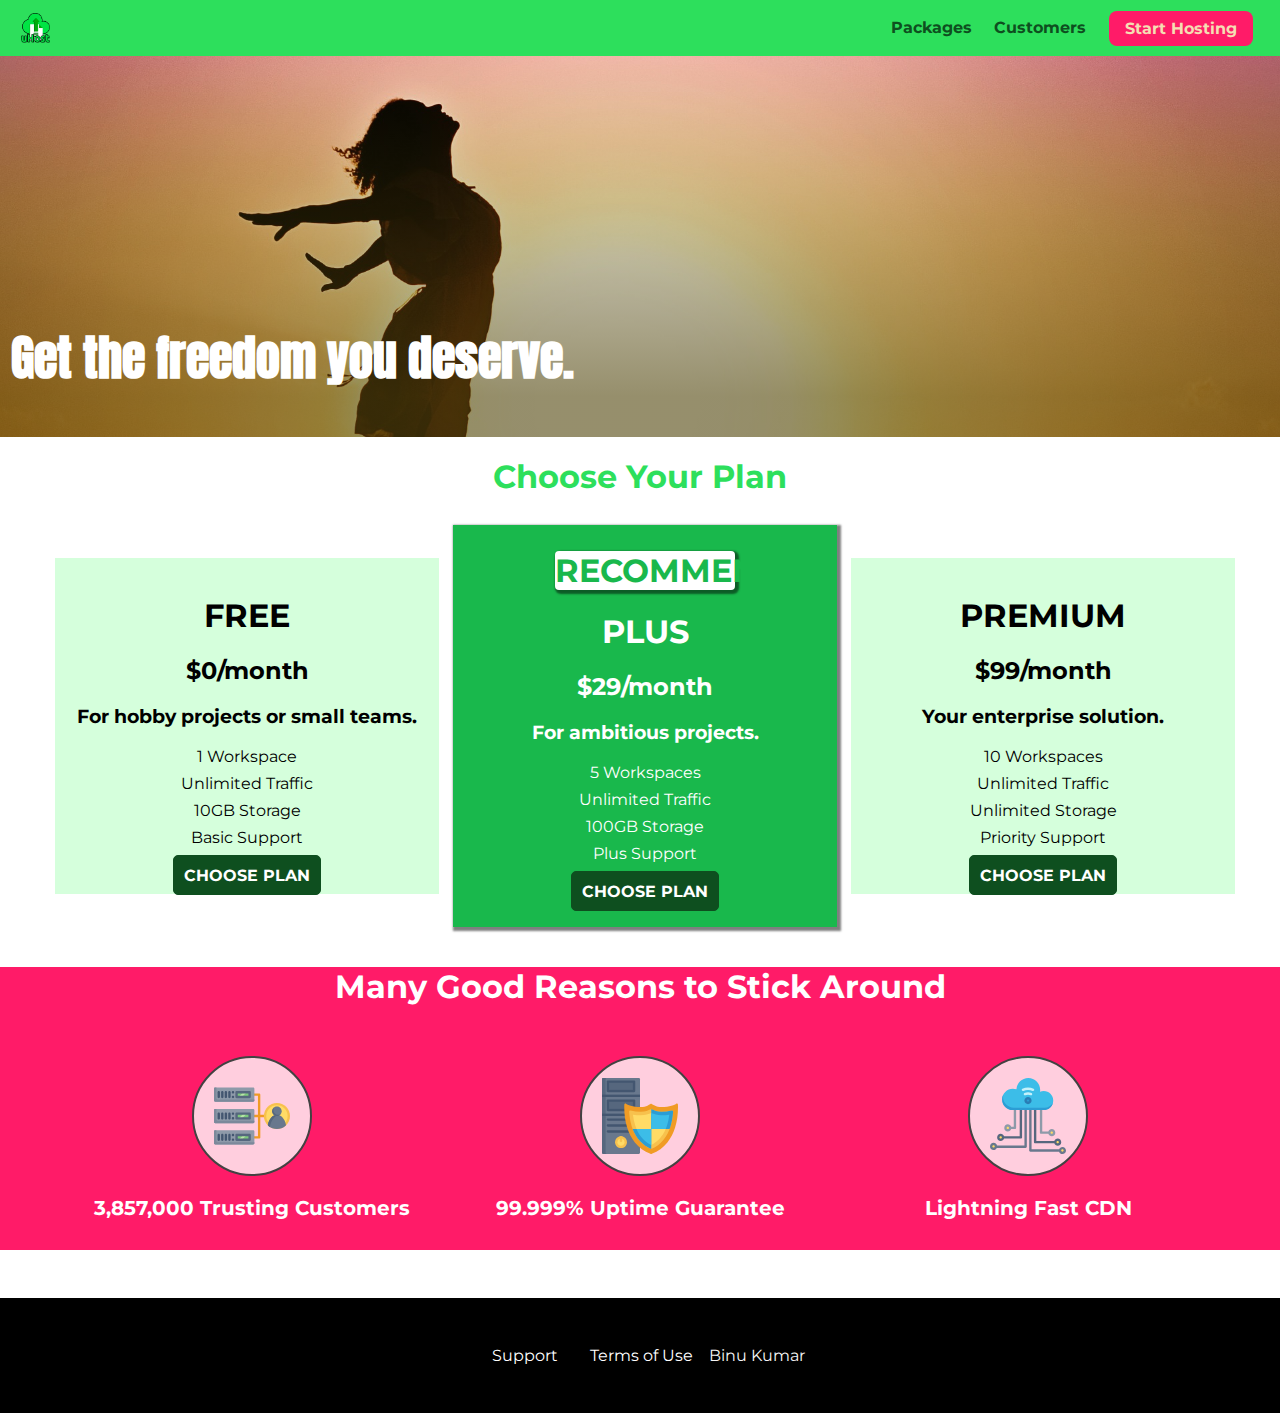
<file: index.html>
<!DOCTYPE html>
<html lang="en">

<head>
  <meta charset="UTF-8">
  <meta http-equiv="X-UA-Compatible" content="ie=edge">
  <meta name="viewport" content="width=device-width, initial-scale=1.0">
  <title>uHost</title>
  <link rel="shortcut icon" href="images/favicon.png">
  <link href="https://fonts.googleapis.com/css?family=Anton" rel="stylesheet">
  <link href="https://fonts.googleapis.com/css?family=Montserrat:400,700" rel="stylesheet">
  <link rel="stylesheet" href="https://use.fontawesome.com/releases/v5.8.1/css/all.css"
    integrity="sha384-50oBUHEmvpQ+1lW4y57PTFmhCaXp0ML5d60M1M7uH2+nqUivzIebhndOJK28anvf" crossorigin="anonymous">
  <link rel="stylesheet" href="shared.css">
  <link rel="stylesheet" href="main.css">
</head>

<body>
  <div class="backdrop"></div>
  <div class="modal">
    <h1 class="modal__title">Do you want to continue?</h1>
    <div class="modal__actions">
      <a href="start-hosting/index.html" class="modal__action">Yes!</a>
      <button class="modal__action modal__action--negative" type="button">No!</button>
    </div>
  </div>
  <header class="main-header">
    <div>
      <button class="toggle-button">
        <span class="toggle-button__bar"></span>
        <span class="toggle-button__bar"></span>
        <span class="toggle-button__bar"></span>
      </button>
      <a href="index.html" class="brand">
        <img src="images/uhost-icon.png" alt="uHost icon" />
      </a>
    </div>
    <nav class="main-nav">
      <ul class="main-nav__items">
        <li class="main-nav__item">
          <a href="packages/index.html">Packages</a>
        </li>
        <li class="main-nav__item">
          <a href="customers/index.html">Customers</a>
        </li>
        <li class="main-nav__item main-nav__item--cta">
          <a href="start-hosting/index.html">Start Hosting</a>
        </li>
      </ul>
    </nav>
  </header>
  <nav class="mobile-nav">
    <ul class="mobile-nav__items">
      <li class="mobile-nav__item">
        <a href="packages/index.html">Packages</a>
      </li>
      <li class="mobile-nav__item">
        <a href="customers/index.html">Customers</a>
      </li>
      <li class="mobile-nav__item mobile-nav__item--cta">
        <a href="start-hosting/index.html">Start Hosting</a>
      </li>
    </ul>
  </nav>
  <main>
    <section id="product-overview">
      <h1>Get the freedom you deserve.</h1>
    </section>
    <section id="plans">
      <h1 class="section-title">Choose Your Plan</h1>
      <div class="plan_list">
        <article class="plan box-size">
          <h1>FREE</h1>
          <h2>$0/month</h2>
          <h3>For hobby projects or small teams.</h3>
          <ul class="lis-sty">
            <li>1 Workspace</li>
            <li>Unlimited Traffic</li>
            <li>10GB Storage</li>
            <li>Basic Support</li>
          </ul>
          <div>
            <button class="button">CHOOSE PLAN</button>
          </div>
        </article>
        <article class="plan bgcol">
          <h1 class="plan-annotation">RECOMMENDED</h1>
          <h1>PLUS</h1>
          <h2>$29/month</h2>
          <h3>For ambitious projects.</h3>
          <ul class="lis-sty">
            <li>5 Workspaces</li>
            <li>Unlimited Traffic</li>
            <li>100GB Storage</li>
            <li>Plus Support</li>
          </ul>
          <div>
            <button class="button">CHOOSE PLAN</button>
          </div>
        </article>
        <article class="plan box-size">
          <h1>PREMIUM</h1>
          <h2>$99/month</h2>
          <h3>Your enterprise solution.</h3>
          <ul class="lis-sty">
            <li>10 Workspaces</li>
            <li>Unlimited Traffic</li>
            <li>Unlimited Storage</li>
            <li>Priority Support</li>
          </ul>
          <div>
            <button class="button">CHOOSE PLAN</button>
          </div>
        </article>
      </div>
    </section>
    <section id="features">
      <h1 class="section-title">Many Good Reasons to Stick Around</h1>
      <ul class="features-list">
        <li class="features-item">
          <div class="features-image">
            <svg viewBox="0 0 512 512">
              <path style="fill:#F09B24;"
                d="M344,248h-32V112c0-4.418-3.582-8-8-8h-40c-4.418,0-8,3.582-8,8s3.582,8,8,8h32v128h-32  c-4.418,0-8,3.582-8,8s3.582,8,8,8h32v128h-32c-4.418,0-8,3.582-8,8s3.582,8,8,8h40c4.418,0,8-3.582,8-8V264h32c4.418,0,8-3.582,8-8  S348.418,248,344,248z" />
              <path style="fill:#8E9AA9;"
                d="M264,64H8c-4.418,0-8,3.582-8,8v80c0,4.418,3.582,8,8,8h256c4.418,0,8-3.582,8-8V72  C272,67.582,268.418,64,264,64z" />
              <path style="fill:#7C899B;"
                d="M24,144c-4.418,0-8-3.582-8-8V64H8c-4.418,0-8,3.582-8,8v80c0,4.418,3.582,8,8,8h256  c4.418,0,8-3.582,8-8v-8H24z" />
              <rect x="152" y="96" style="fill:#B8E3A8;" width="88" height="32" />
              <g>
                <polygon style="fill:#7EC97D;" points="152,96 152,128 166,128 198,96  " />
                <polygon style="fill:#7EC97D;" points="220,96 188,128 240,128 240,96  " />
              </g>
              <path style="fill:#56677E;"
                d="M240,136h-88c-4.418,0-8-3.582-8-8V96c0-4.418,3.582-8,8-8h88c4.418,0,8,3.582,8,8v32  C248,132.418,244.418,136,240,136z M160,120h72v-16h-72V120z" />
              <g>
                <path style="fill:#435670;"
                  d="M32,136c-4.418,0-8-3.582-8-8V96c0-4.418,3.582-8,8-8s8,3.582,8,8v32C40,132.418,36.418,136,32,136z   " />
                <path style="fill:#435670;"
                  d="M56,136c-4.418,0-8-3.582-8-8V96c0-4.418,3.582-8,8-8s8,3.582,8,8v32C64,132.418,60.418,136,56,136z   " />
                <path style="fill:#435670;"
                  d="M80,136c-4.418,0-8-3.582-8-8V96c0-4.418,3.582-8,8-8s8,3.582,8,8v32C88,132.418,84.418,136,80,136z   " />
                <path style="fill:#435670;"
                  d="M104,136c-4.418,0-8-3.582-8-8V96c0-4.418,3.582-8,8-8s8,3.582,8,8v32   C112,132.418,108.418,136,104,136z" />
                <path style="fill:#435670;"
                  d="M128,105c-4.418,0-8-3.582-8-8v-1c0-4.418,3.582-8,8-8s8,3.582,8,8v1   C136,101.418,132.418,105,128,105z" />
                <path style="fill:#435670;"
                  d="M128,136c-4.418,0-8-3.582-8-8v-1c0-4.418,3.582-8,8-8s8,3.582,8,8v1   C136,132.418,132.418,136,128,136z" />
              </g>
              <path style="fill:#8E9AA9;"
                d="M264,208H8c-4.418,0-8,3.582-8,8v80c0,4.418,3.582,8,8,8h256c4.418,0,8-3.582,8-8v-80  C272,211.582,268.418,208,264,208z" />
              <path style="fill:#7C899B;"
                d="M24,288c-4.418,0-8-3.582-8-8v-72H8c-4.418,0-8,3.582-8,8v80c0,4.418,3.582,8,8,8h256  c4.418,0,8-3.582,8-8v-8H24z" />
              <rect x="152" y="240" style="fill:#B8E3A8;" width="88" height="32" />
              <g>
                <polygon style="fill:#7EC97D;" points="152,240 152,272 166,272 198,240  " />
                <polygon style="fill:#7EC97D;" points="220,240 188,272 240,272 240,240  " />
              </g>
              <path style="fill:#56677E;"
                d="M240,280h-88c-4.418,0-8-3.582-8-8v-32c0-4.418,3.582-8,8-8h88c4.418,0,8,3.582,8,8v32  C248,276.418,244.418,280,240,280z M160,264h72v-16h-72V264z" />
              <g>
                <path style="fill:#435670;"
                  d="M32,280c-4.418,0-8-3.582-8-8v-32c0-4.418,3.582-8,8-8s8,3.582,8,8v32C40,276.418,36.418,280,32,280   z" />
                <path style="fill:#435670;"
                  d="M56,280c-4.418,0-8-3.582-8-8v-32c0-4.418,3.582-8,8-8s8,3.582,8,8v32C64,276.418,60.418,280,56,280   z" />
                <path style="fill:#435670;"
                  d="M80,280c-4.418,0-8-3.582-8-8v-32c0-4.418,3.582-8,8-8s8,3.582,8,8v32C88,276.418,84.418,280,80,280   z" />
                <path style="fill:#435670;"
                  d="M104,280c-4.418,0-8-3.582-8-8v-32c0-4.418,3.582-8,8-8s8,3.582,8,8v32   C112,276.418,108.418,280,104,280z" />
                <path style="fill:#435670;"
                  d="M128,249c-4.418,0-8-3.582-8-8v-1c0-4.418,3.582-8,8-8s8,3.582,8,8v1   C136,245.418,132.418,249,128,249z" />
                <path style="fill:#435670;"
                  d="M128,280c-4.418,0-8-3.582-8-8v-1c0-4.418,3.582-8,8-8s8,3.582,8,8v1   C136,276.418,132.418,280,128,280z" />
              </g>
              <path style="fill:#8E9AA9;"
                d="M264,352H8c-4.418,0-8,3.582-8,8v80c0,4.418,3.582,8,8,8h256c4.418,0,8-3.582,8-8v-80  C272,355.582,268.418,352,264,352z" />
              <path style="fill:#7C899B;"
                d="M24,432c-4.418,0-8-3.582-8-8v-72H8c-4.418,0-8,3.582-8,8v80c0,4.418,3.582,8,8,8h256  c4.418,0,8-3.582,8-8v-8H24z" />
              <rect x="152" y="384" style="fill:#B8E3A8;" width="88" height="32" />
              <g>
                <polygon style="fill:#7EC97D;" points="152,384 152,416 166,416 198,384  " />
                <polygon style="fill:#7EC97D;" points="220,384 188,416 240,416 240,384  " />
              </g>
              <path style="fill:#56677E;"
                d="M240,424h-88c-4.418,0-8-3.582-8-8v-32c0-4.418,3.582-8,8-8h88c4.418,0,8,3.582,8,8v32  C248,420.418,244.418,424,240,424z M160,408h72v-16h-72V408z" />
              <g>
                <path style="fill:#435670;"
                  d="M32,424c-4.418,0-8-3.582-8-8v-32c0-4.418,3.582-8,8-8s8,3.582,8,8v32C40,420.418,36.418,424,32,424   z" />
                <path style="fill:#435670;"
                  d="M56,424c-4.418,0-8-3.582-8-8v-32c0-4.418,3.582-8,8-8s8,3.582,8,8v32C64,420.418,60.418,424,56,424   z" />
                <path style="fill:#435670;"
                  d="M80,424c-4.418,0-8-3.582-8-8v-32c0-4.418,3.582-8,8-8s8,3.582,8,8v32C88,420.418,84.418,424,80,424   z" />
                <path style="fill:#435670;"
                  d="M104,424c-4.418,0-8-3.582-8-8v-32c0-4.418,3.582-8,8-8s8,3.582,8,8v32   C112,420.418,108.418,424,104,424z" />
                <path style="fill:#435670;"
                  d="M128,393c-4.418,0-8-3.582-8-8v-1c0-4.418,3.582-8,8-8s8,3.582,8,8v1   C136,389.418,132.418,393,128,393z" />
                <path style="fill:#435670;"
                  d="M128,424c-4.418,0-8-3.582-8-8v-1c0-4.418,3.582-8,8-8s8,3.582,8,8v1   C136,420.418,132.418,424,128,424z" />
              </g>
              <path style="fill:#F7C14D;"
                d="M424,168c-48.523,0-88,39.477-88,88s39.477,88,88,88s88-39.477,88-88S472.523,168,424,168z" />
              <path style="fill:#FFDB66;"
                d="M424,184c-39.701,0-72,32.299-72,72s32.299,72,72,72s72-32.299,72-72S463.701,184,424,184z" />
              <path style="fill:#69788D;"
                d="M484.893,314.16C476.393,274.588,451.922,248,424,248s-52.393,26.588-60.893,66.16  c-0.605,2.82,0.354,5.749,2.511,7.664C381.731,336.124,402.465,344,424,344s42.269-7.876,58.381-22.176  C484.539,319.909,485.498,316.98,484.893,314.16z" />
              <path style="fill:#56677E;"
                d="M434.053,249.171C430.768,248.403,427.411,248,424,248c-27.922,0-52.393,26.588-60.893,66.16  c-0.605,2.82,0.354,5.749,2.511,7.664c3.383,3.002,6.979,5.703,10.734,8.125C384.904,286.243,407.373,255.378,434.053,249.171z" />
              <path style="fill:#69788D;"
                d="M424,192c-17.645,0-32,14.355-32,32s14.355,32,32,32s32-14.355,32-32S441.645,192,424,192z" />
              <path style="fill:#56677E;"
                d="M432,248c-17.645,0-32-14.355-32-32c0-6.783,2.128-13.076,5.742-18.258  C397.444,203.53,392,213.138,392,224c0,17.645,14.355,32,32,32c10.862,0,20.471-5.444,26.258-13.742  C445.076,245.872,438.783,248,432,248z" />

            </svg>

          </div>
          <p class="features-description">3,857,000 Trusting Customers</p>
        </li>
        <li class="features-item">
          <div class="features-image">
            <svg viewBox="0 0 512 512">
              <path style="fill:#69788D;"
                d="M248,0H8C3.582,0,0,3.582,0,8v496c0,4.418,3.582,8,8,8h240c4.418,0,8-3.582,8-8V8  C256,3.582,252.418,0,248,0z" />
              <path style="fill:#56677E;"
                d="M24,504V8c0-4.418,3.582-8,8-8H8C3.582,0,0,3.582,0,8v496c0,4.418,3.582,8,8,8h24  C27.582,512,24,508.418,24,504z" />
              <g>
                <rect x="0" y="112" style="fill:#435670;" width="256" height="16" />
                <rect x="0" y="240" style="fill:#435670;" width="256" height="16" />
              </g>
              <path style="fill:#F7C14D;"
                d="M128,392c-22.056,0-40,17.944-40,40s17.944,40,40,40s40-17.944,40-40S150.056,392,128,392z" />
              <path style="fill:#FFDB66;"
                d="M128,408c-13.233,0-24,10.767-24,24s10.767,24,24,24s24-10.767,24-24S141.233,408,128,408z" />
              <path style="fill:#F7C14D;"
                d="M128,392c-2.739,0-5.414,0.278-8,0.805V424c0,4.418,3.582,8,8,8c4.418,0,8-3.582,8-8v-31.195  C133.414,392.278,130.739,392,128,392z" />
              <g>
                <path style="fill:#435670;"
                  d="M216,288H40c-4.418,0-8-3.582-8-8s3.582-8,8-8h176c4.418,0,8,3.582,8,8S220.418,288,216,288z" />
                <path style="fill:#435670;"
                  d="M216,328H40c-4.418,0-8-3.582-8-8s3.582-8,8-8h176c4.418,0,8,3.582,8,8S220.418,328,216,328z" />
                <path style="fill:#435670;"
                  d="M216,368H40c-4.418,0-8-3.582-8-8s3.582-8,8-8h176c4.418,0,8,3.582,8,8S220.418,368,216,368z" />
                <path style="fill:#435670;"
                  d="M216,16H40c-4.418,0-8,3.582-8,8v64c0,4.418,3.582,8,8,8h176c4.418,0,8-3.582,8-8V24   C224,19.582,220.418,16,216,16z" />
              </g>
              <rect x="48" y="32" style="fill:#56677E;" width="160" height="48" />
              <path style="fill:#435670;"
                d="M216,144H40c-4.418,0-8,3.582-8,8v64c0,4.418,3.582,8,8,8h176c4.418,0,8-3.582,8-8v-64  C224,147.582,220.418,144,216,144z" />
              <rect x="48" y="160" style="fill:#56677E;" width="160" height="48" />
              <path style="fill:#F09B24;"
                d="M511.747,180.237c-0.194-6.537-8.107-10.107-13.135-5.894c-5.6,4.693-42.904,21.282-98.514,21.282  c-33.45,0-64.625-20.999-64.929-21.206c-2.9-1.991-6.764-1.85-9.512,0.346c-2.677,2.135-27.201,20.86-63.793,20.86  c-55.607,0-92.914-16.589-98.515-21.282c-5.028-4.211-12.941-0.645-13.135,5.894c-1.634,54.834,4.655,105.941,18.693,151.903  c12.096,39.604,29.759,74.047,52.497,102.373c27.538,34.304,62.743,59.882,104.66,76.045c3.069,1.918,6.757,1.921,9.83,0  c41.917-16.163,77.122-41.741,104.66-76.045c22.738-28.326,40.401-62.77,52.497-102.373  C507.092,286.179,513.381,235.071,511.747,180.237z" />
              <path style="fill:#F7C14D;"
                d="M476.21,221.226c-1.953-1.631-4.568-2.235-7.036-1.628c-21.686,5.327-44.926,8.028-69.075,8.028  c-25.926,0-49.633-8.975-64.955-16.504c-2.307-1.134-5.016-1.091-7.284,0.116c-14.059,7.477-36.919,16.388-65.994,16.388  c-24.153,0-47.394-2.701-69.075-8.028c-5.155-1.268-10.221,2.966-9.894,8.261c2.077,33.693,7.668,65.635,16.616,94.935  c22.774,74.565,66.139,126.334,128.888,153.868c2.032,0.891,4.397,0.891,6.43,0c61.777-27.107,104.716-78.876,127.62-153.868  c8.948-29.3,14.539-61.241,16.616-94.935C479.224,225.319,478.163,222.856,476.21,221.226z" />
              <path style="fill:#FFDB66;"
                d="M331.609,451.727c-52.604-25.289-89.304-70.987-109.144-135.944  c-6.532-21.39-11.162-44.336-13.82-68.447c17.133,2.852,34.952,4.291,53.22,4.291c29.394,0,53.376-7.793,69.978-15.561  c17.44,7.736,41.656,15.561,68.256,15.561c18.267,0,36.085-1.439,53.219-4.291c-2.659,24.112-7.288,47.06-13.82,68.448  C419.545,381.108,383.27,426.805,331.609,451.727z" />
              <g>
                <path style="fill:#2C9DD4;"
                  d="M479.066,227.858c0.157-2.539-0.903-5.002-2.856-6.633s-4.568-2.235-7.036-1.628   c-21.686,5.327-44.926,8.028-69.075,8.028c-25.926,0-49.633-8.975-64.955-16.504c-1.057-0.52-2.2-0.78-3.345-0.806l-0.072,133.351   h123.601c2.556-6.746,4.933-13.702,7.123-20.874C471.398,293.493,476.989,261.552,479.066,227.858z" />
                <path style="fill:#2C9DD4;"
                  d="M206.658,343.667c24.153,63.42,65.028,108.108,121.743,132.995c1.031,0.452,2.147,0.673,3.263,0.666   l0.063-133.661H206.658z" />
              </g>
              <g>
                <path style="fill:#3CBDE8;"
                  d="M439.497,315.783c6.532-21.389,11.161-44.336,13.82-68.448c-17.134,2.852-34.952,4.291-53.219,4.291   c-26.6,0-50.815-7.824-68.256-15.561l-0.116,107.601h97.758C433.179,334.807,436.524,325.518,439.497,315.783z" />
                <path style="fill:#3CBDE8;"
                  d="M232.523,343.667c21.144,50.298,54.363,86.56,99.087,108.06l0.117-108.06H232.523z" />
              </g>
            </svg>
          </div>
          <p class="features-description">99.999% Uptime Guarantee</p>
        </li>
        <li class="features-item">
          <div class="features-image">
            <svg viewBox="0 0 512 512">
              <path style="fill:#8E9AA9;"
                d="M168,200c-4.418,0-8,3.582-8,8v120h-17.376c-3.302-9.311-12.194-16-22.624-16  c-13.234,0-24,10.767-24,24s10.766,24,24,24c10.429,0,19.321-6.689,22.624-16H168c4.418,0,8-3.582,8-8V208  C176,203.582,172.418,200,168,200z" />
              <path style="fill:#FFDB66;"
                d="M120,328c-4.411,0-8,3.589-8,8s3.589,8,8,8s8-3.589,8-8S124.411,328,120,328z" />
              <path style="fill:#56677E;"
                d="M208,200c-4.418,0-8,3.582-8,8v184H94.624C91.322,382.689,82.43,376,72,376  c-13.234,0-24,10.767-24,24s10.766,24,24,24c10.429,0,19.321-6.689,22.624-16H208c4.418,0,8-3.582,8-8V208  C216,203.582,212.418,200,208,200z" />
              <path style="fill:#FFDB66;" d="M72,392c-4.411,0-8,3.589-8,8s3.589,8,8,8s8-3.589,8-8S76.411,392,72,392z" />
              <path style="fill:#69788D;"
                d="M240,208c-4.418,0-8,3.582-8,8v239H47.24c-2.671-10.34-12.078-18-23.24-18c-13.234,0-24,10.767-24,24  s10.766,24,24,24c9.666,0,18.009-5.747,21.809-14H240c4.418,0,8-3.582,8-8V216C248,211.582,244.418,208,240,208z" />
              <path style="fill:#FFDB66;" d="M24,453c-4.411,0-8,3.589-8,8s3.589,8,8,8s8-3.589,8-8S28.411,453,24,453z" />
              <path style="fill:#69788D;"
                d="M488,464c-10.429,0-19.321,6.689-22.624,16H280V208c0-4.418-3.582-8-8-8s-8,3.582-8,8v280  c0,4.418,3.582,8,8,8h193.376c3.302,9.311,12.194,16,22.624,16c13.234,0,24-10.767,24-24S501.234,464,488,464z" />
              <path style="fill:#FFDB66;"
                d="M488,480c-4.411,0-8,3.589-8,8s3.589,8,8,8s8-3.589,8-8S492.411,480,488,480z" />
              <path style="fill:#56677E;"
                d="M456,408c-10.429,0-19.321,6.689-22.624,16H312V208c0-4.418-3.582-8-8-8s-8,3.582-8,8v224  c0,4.418,3.582,8,8,8h129.376c3.302,9.311,12.194,16,22.624,16c13.234,0,24-10.767,24-24S469.234,408,456,408z" />
              <path style="fill:#FFDB66;"
                d="M456,424c-4.411,0-8,3.589-8,8s3.589,8,8,8s8-3.589,8-8S460.411,424,456,424z" />
              <path style="fill:#8E9AA9;"
                d="M416,344c-10.429,0-19.321,6.689-22.624,16H352V208c0-4.418-3.582-8-8-8s-8,3.582-8,8v160  c0,4.418,3.582,8,8,8h49.376c3.302,9.311,12.194,16,22.624,16c13.234,0,24-10.767,24-24S429.234,344,416,344z" />
              <path style="fill:#FFDB66;"
                d="M416,360c-4.411,0-8,3.589-8,8s3.589,8,8,8s8-3.589,8-8S420.411,360,416,360z" />
              <path style="fill:#3CBDE8;"
                d="M362,88c-8.741,0-17.231,1.751-25.06,5.085C337.646,88.797,338,84.43,338,80  c0-44.112-35.888-80-80-80c-42.823,0-77.895,33.816-79.909,76.149C170.393,73.415,162.244,72,154,72c-39.701,0-72,32.299-72,72  s32.299,72,72,72h208c35.29,0,64-28.71,64-64S397.29,88,362,88z" />
              <path style="fill:#2C9DD4;"
                d="M368,200H160c-39.701,0-72-32.299-72-72c0-5.863,0.721-11.559,2.05-17.019  C84.918,120.88,82,132.102,82,144c0,39.701,32.299,72,72,72h208c30.389,0,55.88-21.296,62.379-49.743  C413.565,186.327,392.352,200,368,200z" />
              <path style="fill:#2A7DB5;"
                d="M256,128c-13.234,0-24,10.767-24,24s10.766,24,24,24c13.233,0,24-10.767,24-24S269.233,128,256,128z" />
              <path style="fill:#2C9DD4;"
                d="M256,144c-4.411,0-8,3.589-8,8s3.589,8,8,8c4.411,0,8-3.589,8-8S260.411,144,256,144z" />
              <g>
                <path style="fill:#C5F1FA;"
                  d="M221.755,87.695c-2.994,0-5.864-1.688-7.233-4.572c-1.894-3.991-0.194-8.763,3.798-10.657   C230.157,66.849,242.834,64,256,64c13.166,0,25.844,2.849,37.68,8.466c3.992,1.895,5.692,6.666,3.798,10.657   s-6.666,5.692-10.657,3.798C277.144,82.328,266.774,80,256,80c-10.774,0-21.144,2.328-30.821,6.921   C224.072,87.446,222.904,87.695,221.755,87.695z" />
                <path style="fill:#C5F1FA;"
                  d="M276.545,116.618c-1.148,0-2.316-0.249-3.424-0.774C267.745,113.293,261.985,112,256,112   c-5.985,0-11.745,1.293-17.121,3.844c-3.991,1.895-8.763,0.192-10.657-3.798c-1.894-3.992-0.193-8.764,3.798-10.657   C239.557,97.813,247.625,96,256,96c8.376,0,16.444,1.813,23.98,5.389c3.991,1.894,5.692,6.665,3.798,10.657   C282.41,114.93,279.539,116.618,276.545,116.618z" />
              </g>

            </svg>
          </div>
          <p class="features-description">Lightning Fast CDN</p>
        </li>
      </ul>
    </section>
  </main>
  <footer class="main-footer">
    <nav>
      <ul class="main-footer-links">
        <li class="main-footer-link">
          <a href="#">Support</a>
        </li>
        <li class="main-footer-link">
          <a href="#">Terms of Use</a>
        </li>
        <p style="color: whitesmoke">Binu Kumar</p>
      </ul>
    </nav>
  </footer>
  <script src="shared.js"></script>
</body>

</html>
</file>
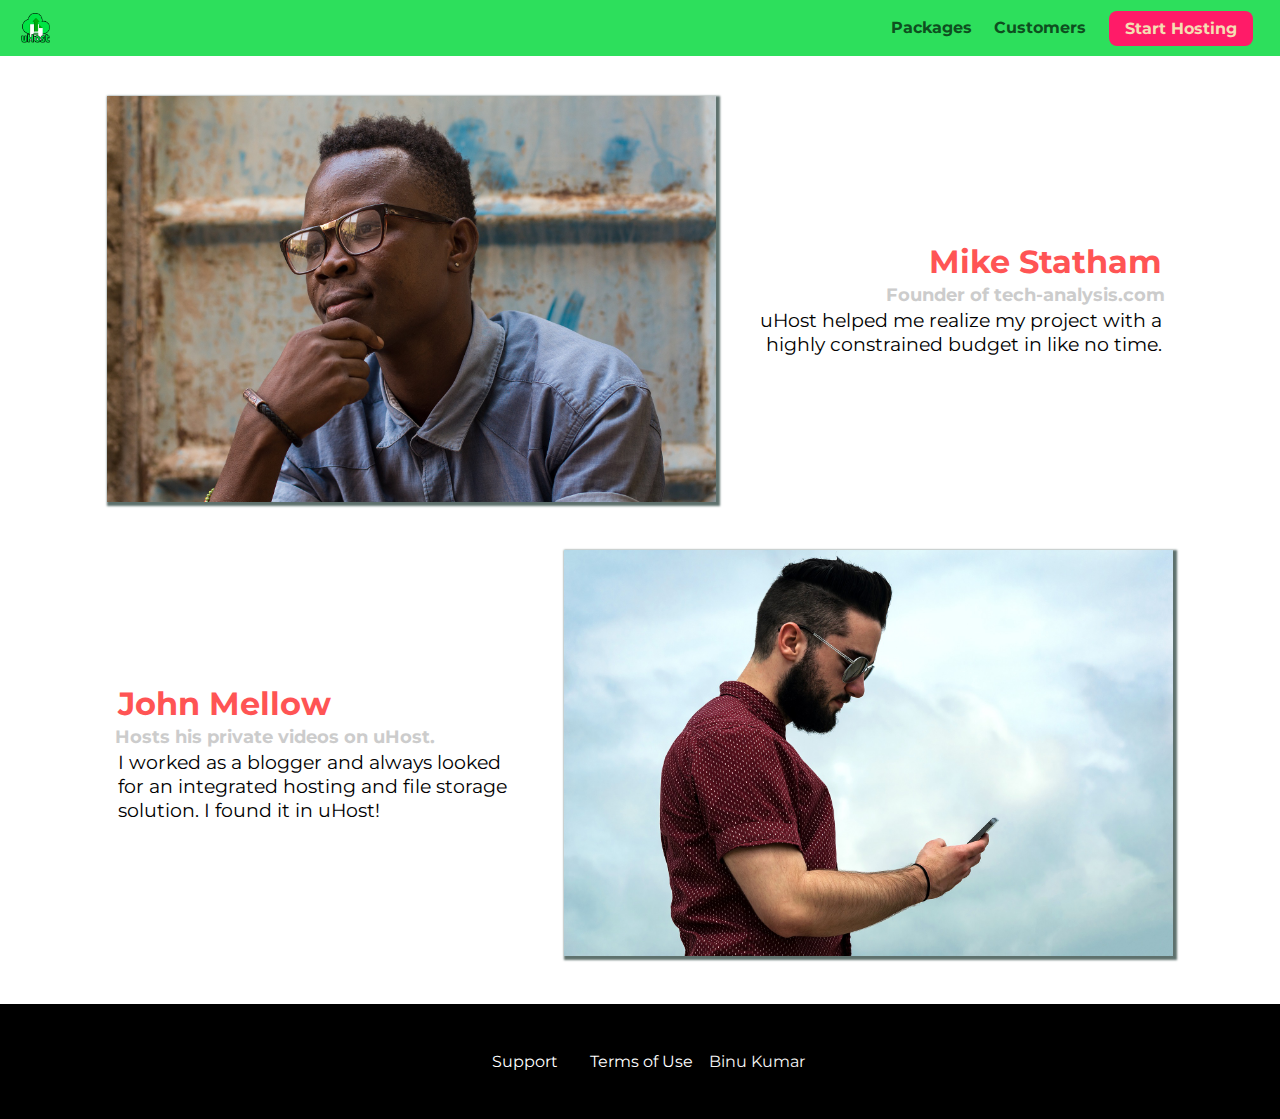
<file: customers/index.html>
<!DOCTYPE html>
<html lang="en">

<head>
  <meta charset="UTF-8">
  <meta name="viewport" content="width=device-width, initial-scale=1.0">
  <meta http-equiv="X-UA-Compatible" content="ie=edge">
  <title>uHost Customers</title>
  <link rel="shortcut icon" href="../images/favicon.png">
  <link href="https://fonts.googleapis.com/css?family=Anton|Montserrat:400,700" rel="stylesheet">
  <link rel="stylesheet" href="../shared.css">
  <link rel="stylesheet" href="customers.css">
</head>

<body>
  <div class="backdrop"></div>
  <header class="main-header">
    <div>
      <button class="toggle-button">
        <span class="toggle-button__bar"></span>
        <span class="toggle-button__bar"></span>
        <span class="toggle-button__bar"></span>
      </button>
      <a href="../index.html" class="brand">
        <img src="../images/uhost-icon.png" alt="uHost icon" />
      </a>
    </div>
    <nav class="main-nav">
      <ul class="main-nav__items">
        <li class="main-nav__item">
          <a href="../packages/index.html">Packages</a>
        </li>
        <li class="main-nav__item">
          <a href="index.html">Customers</a>
        </li>
        <li class="main-nav__item main-nav__item--cta">
          <a href="../start-hosting/index.html">Start Hosting</a>
        </li>
      </ul>
    </nav>
  </header>
  <nav class="mobile-nav">
    <ul class="mobile-nav__items">
      <li class="mobile-nav__item">
        <a href="../packages/index.html">Packages</a>
      </li>
      <li class="mobile-nav__item">
        <a href="index.html">Customers</a>
      </li>
      <li class="mobile-nav__item mobile-nav__item--cta">
        <a href="../start-hosting/index.html">Start Hosting</a>
      </li>
    </ul>
  </nav>
  <main>
    <div>
      <div class="testimonial" id="customer-1">
        <div class="testimonial__image-container">
          <img src="../images/customer-1.jpg" alt="Mike Statham - Customer" class="testimonial__image">
        </div>
        <div class="testimonial__info">
          <h1 class="testimonial__name">Mike Statham</h1>
          <h2 class="testimonial__subtitle">Founder of
            <a href="tech-analysis.com">tech-analysis.com</a>
          </h2>
          <p class="testimonial__text">uHost helped me realize my project with a highly constrained budget in like no
            time.</p>
        </div>
      </div>
      <div class="testimonial" id="customer-2">
        <div class="testimonial__info">
          <h1 class="testimonial__name">John Mellow</h1>
          <h2 class="testimonial__subtitle">Hosts his private videos on uHost.
          </h2>
          <p class="testimonial__text">I worked as a blogger and always looked for an integrated hosting and file
            storage solution. I found
            it in uHost!
          </p>
        </div>
        <div class="testimonial__image-container">
          <img src="../images/customer-2.jpg" alt="John Mellow - Customer" class="testimonial__image">
        </div>
      </div>
    </div>
  </main>
  <footer class="main-footer">
    <nav>
      <ul class="main-footer-links">
        <li class="main-footer-link">
          <a href="#">Support</a>
        </li>
        <li class="main-footer-link">
          <a href="#">Terms of Use</a>
        </li>
        <p style="color: whitesmoke">Binu Kumar</p>
      </ul>
    </nav>
  </footer>
  <script src="../shared.js"></script>
</body>

</html>
</file>
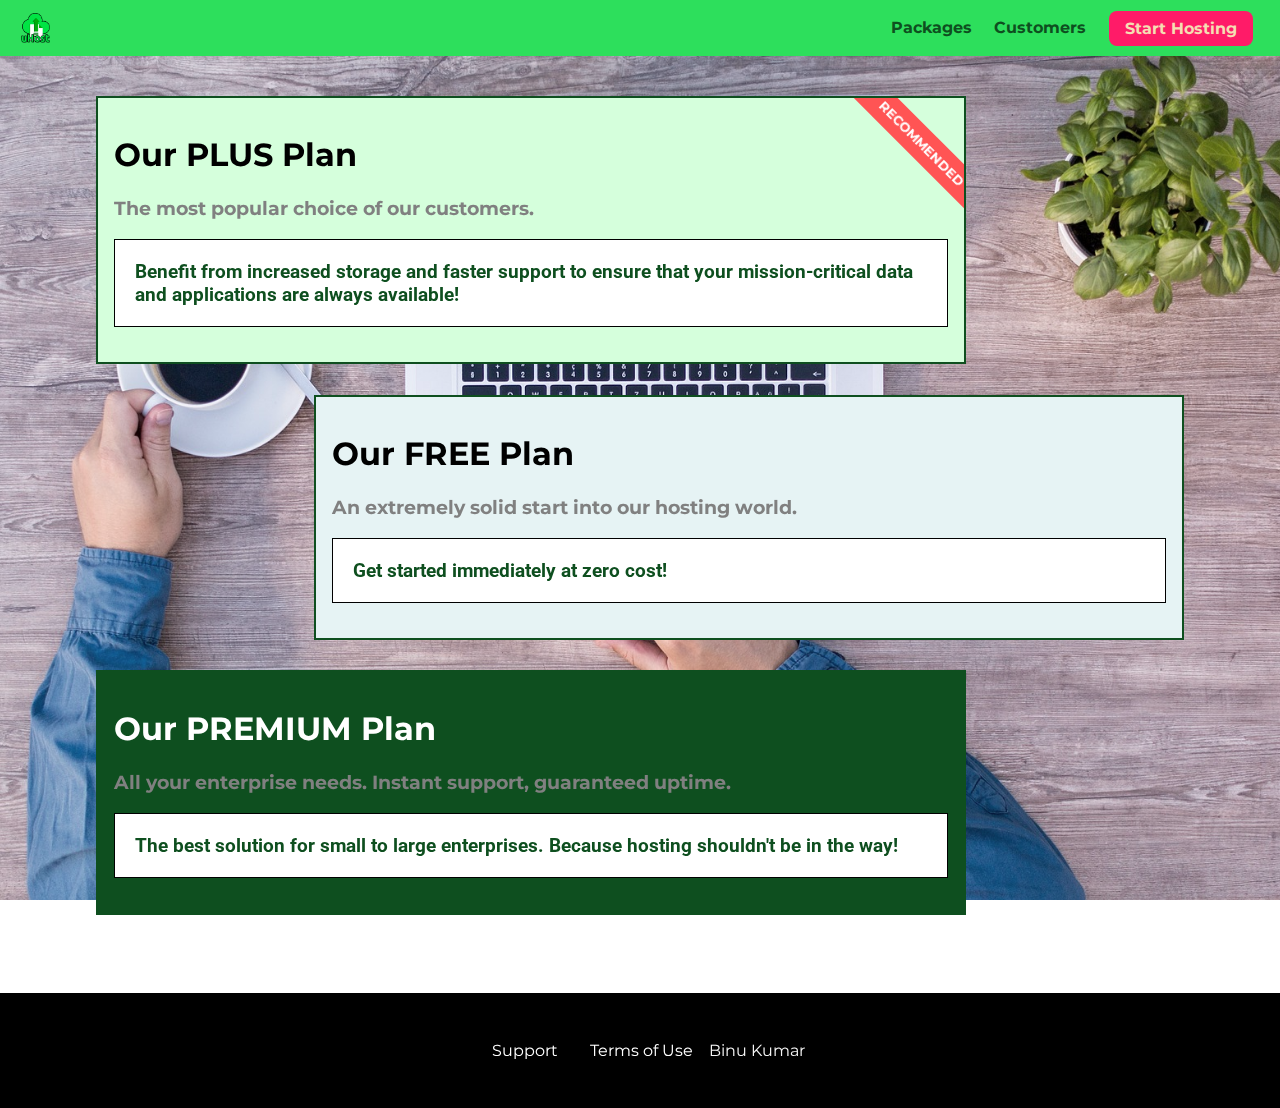
<file: packages/index.html>
<!DOCTYPE html>
<html lang="en">

<head>
  <meta charset="UTF-8">
  <meta http-equiv="X-UA-Compatible" content="ie=edge">
  <meta name="viewport" content="width=device-width, initial-scale=1.0">
  <title>uHost</title>
  <link rel="shortcut icon" href="../images/favicon.png">
  <link href="https://fonts.googleapis.com/css?family=Anton" rel="stylesheet">
  <link href="https://fonts.googleapis.com/css?family=Montserrat:400,700" rel="stylesheet">
  <link rel="stylesheet" href="../shared.css">
  <link rel="stylesheet" href="packages.css">
</head>

<body>
  <div class="backdrop"></div>
  <div class="background"></div>
  <header class="main-header">
    <div>
      <button class="toggle-button">
        <span class="toggle-button__bar"></span>
        <span class="toggle-button__bar"></span>
        <span class="toggle-button__bar"></span>
      </button>
      <a href="../index.html" class="brand">
        <img src="../images/uhost-icon.png" alt="uHost icon" />
      </a>
    </div>
    <nav class="main-nav">
      <ul class="main-nav__items">
        <li class="main-nav__item">
          <a href="index.html">Packages</a>
        </li>
        <li class="main-nav__item">
          <a href="../customers/index.html">Customers</a>
        </li>
        <li class="main-nav__item main-nav__item--cta">
          <a href="../start-hosting/index.html">Start Hosting</a>
        </li>
      </ul>
    </nav>
  </header>
  <nav class="mobile-nav">
    <ul class="mobile-nav__items">
      <li class="mobile-nav__item">
        <a href="index.html">Packages</a>
      </li>
      <li class="mobile-nav__item">
        <a href="../customers/index.html">Customers</a>
      </li>
      <li class="mobile-nav__item mobile-nav__item--cta">
        <a href="../start-hosting/index.html">Start Hosting</a>
      </li>
    </ul>
  </nav>
  <main>
    <section class="section1">
      <a href="#" class="anchor">
        <h1>Our PLUS Plan</h1>
        <h3 class="recc">RECOMMENDED</h3>
        <h2>The most popular choice of our customers.</h2>
        <p class="para">Benefit from increased storage and faster support to ensure that your mission-critical data and
          applications
          are always available!</p>
      </a>
    </section>
    <section class="section2">
      <a href="#">
        <h1>Our FREE Plan</h1>
        <h2>An extremely solid start into our hosting world.</h2>
        <p class="para">Get started immediately at zero cost!</p>
      </a>
    </section>
    <div class="clearfix">
    </div>
    <section class="section3">
      <a href="#">
        <h1>Our PREMIUM Plan</h1>
        <h2>All your enterprise needs. Instant support, guaranteed uptime. </h2>
        <p class="para">The best solution for small to large enterprises. Because hosting shouldn't be in the way!</p>
      </a>
    </section>
    <div class="clearfix"></div>
  </main>
  <footer class="main-footer">
    <nav>
      <ul class="main-footer-links">
        <li class="main-footer-link">
          <a href="#">Support</a>
        </li>
        <li class="main-footer-link">
          <a href="#">Terms of Use</a>
        </li>
        <p style="color: whitesmoke">Binu Kumar</p>
      </ul>
    </nav>
  </footer>
  <script src="../shared.js"></script>
</body>

</html>
</file>
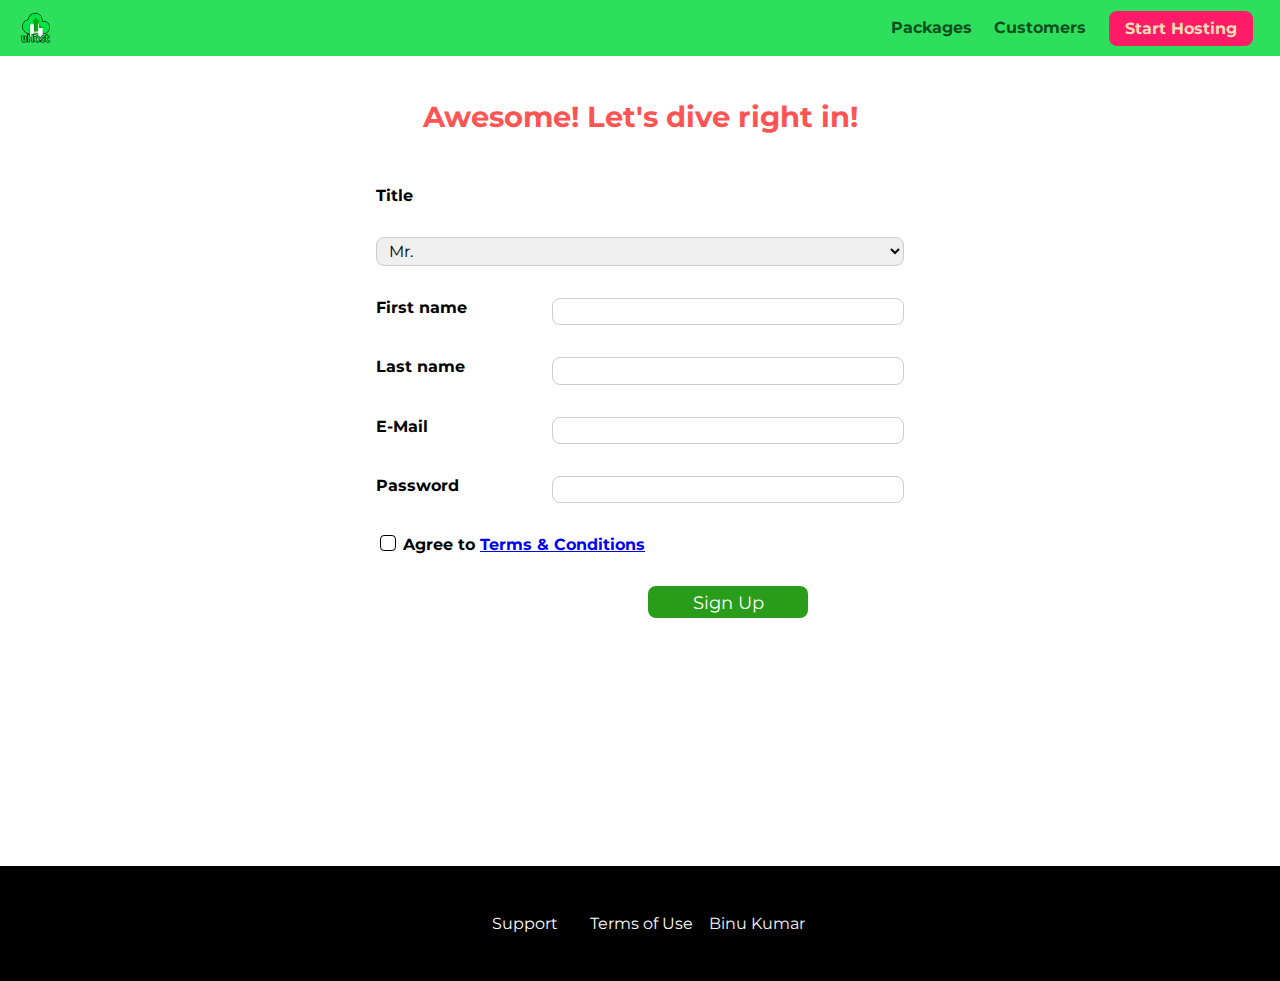
<file: start-hosting/index.html>
<!DOCTYPE html>
<html lang="en">

<head>
    <meta charset="UTF-8">
    <meta name="viewport" content="width=device-width, initial-scale=1.0">
    <meta http-equiv="X-UA-Compatible" content="ie=edge">
    <title>uHost Signup</title>
    <link rel="shortcut icon" href="../images/favicon.png">
    <link href="https://fonts.googleapis.com/css?family=Anton|Montserrat:400,700" rel="stylesheet">
    <link rel="stylesheet" href="../shared.css">
    <link rel="stylesheet" href="start-hosting.css">
</head>

<body>
    <div class="backdrop"></div>
    <header class="main-header">
        <div>
            <button class="toggle-button">
                <span class="toggle-button__bar"></span>
                <span class="toggle-button__bar"></span>
                <span class="toggle-button__bar"></span>
            </button>
            <a href="../index.html" class="brand">
                <img src="../images/uhost-icon.png" alt="uHost - Your favorite hosting company">
            </a>
        </div>
        <nav class="main-nav">
            <ul class="main-nav__items">
                <li class="main-nav__item">
                    <a href="../packages/index.html">Packages</a>
                </li>
                <li class="main-nav__item">
                    <a href="../customers/index.html">Customers</a>
                </li>
                <li class="main-nav__item main-nav__item--cta">
                    <a href="index.html">Start Hosting</a>
                </li>
            </ul>
        </nav>
    </header>
    <nav class="mobile-nav">
        <ul class="mobile-nav__items">
            <li class="mobile-nav__item">
                <a href="../packages/index.html">Packages</a>
            </li>
            <li class="mobile-nav__item">
                <a href="../customers/index.html">Customers</a>
            </li>
            <li class="mobile-nav__item mobile-nav__item--cta">
                <a href="index.html">Start Hosting</a>
            </li>
        </ul>
    </nav>
    <main class="signup-page">
        <h1 class="signup-title">Awesome! Let's dive right in!</h1>
        <form action="index.html" class="signup-form">
            <label for="title">Title</label>
            <select id="title">
                <option value="mr">Mr.</option>
                <option value="ms">Ms.</option>
            </select>
            <label for="first-name">First name</label>
            <input type="text" id="first-name">
            <label for="last-name">Last name</label>
            <input type="text" id="last-name">
            <label for="email">E-Mail</label>
            <input type="email" id="email">
            <label for="password">Password</label>
            <input type="password" id="password">
            <div class="signup-checkbox">
                <input type="checkbox" id="agree-terms">
                <label for="agree-terms">Agree to
                    <a href="#">Terms &amp; Conditions</a>
                </label>
            </div>
            <button type="submit" class="button">Sign Up</button>
        </form>
    </main>
    <footer class="main-footer">
        <nav>
            <ul class="main-footer-links">
                <li class="main-footer-link">
                    <a href="#">Support</a>
                </li>
                <li class="main-footer-link">
                    <a href="#">Terms of Use</a>
                </li>
                <p style="color: whitesmoke">Binu Kumar</p>
            </ul>
        </nav>
    </footer>
    <script src="../shared.js"></script>
</body>

</html>
</file>
<file: shared.css>
@import url('https://fonts.googleapis.com/css?family=Roboto:400,700&display=swap');
@import url('https://fonts.googleapis.com/css?family=Anton&display=swap');
@import url('https://fonts.googleapis.com/css?family=Montserrat:400,700&display=swap');

* {
  box-sizing: border-box;
}

body {
  font-family: 'Montserrat', sans-serif;
  margin: 0;
  /* font-size: 100%; */
}

.main-header {
  width: 100vw;
  background: #2ddf5c;
  padding: .5rem 1rem;
  position: fixed;
  top: 0;
  z-index: 60;
  display: flex;
  align-items: center;
  justify-content: space-between;
}

.backdrop {
  position: fixed;
  display: none;
  top: 0;
  left: 0;
  height: 100%;
  width: 100%;
  background: rgba(177, 162, 162, 0.29);
  z-index: 100;
}

.brand {
  color: #0e4f1f;
  text-decoration: none;
  font-weight: bold;
  font-size: 1.2rem;
  /* margin-left: 1rem; */
  margin: 0.4rem 0;
  /* display: inline-block;
    vertical-align: middle;*/
}

.brand img {
  height: 2.5rem;
  /* height: 25px;
    width: 25px; */
  padding: 5px;
  vertical-align: middle;
}

/* .main-header > div {
    display: inline-block;
    vertical-align: middle;
} */
.toggle-button {
  width: 3rem;
  background: transparent;
  border: none;
  cursor: pointer;
  padding-top: 0;
  padding-bottom: 0;
  display: inline-block;
  vertical-align: middle;
  /* margin-left: 15px; */
}

.toggle-button:focus {
  outline: none;
}

.toggle-button__bar {
  width: 100%;
  height: 0.2rem;
  background: black;
  display: block;
  margin: 0.5rem 0;
}

.mobile-nav {
  display: none;
  position: fixed;
  z-index: 101;
  top: 0;
  left: 0;
  background: black;
  width: 75vw;
  height: 100vh;
  text-align: center;
}

.mobile-nav__items {
  width: 90%;
  height: 100%;
  margin: 0;
  padding: 0;
  list-style: none;
  display: flex;
  flex-direction: column;
  align-items: center;
  justify-content: center;
}

.mobile-nav__item {
  margin: 1rem 0;
}

.mobile-nav__item a {
  font-size: 1.5rem;
}

/* .main-nav {
    display: inline-block;
    text-align: right;
    width: calc(100% - 125px);
    vertical-align: middle;
} */
.main-nav__items {
  margin: 0;
  padding: 0;
  list-style: none;
  display: flex;
  /* justify-content: center; */
}

.main-nav__item {
  margin: 0 0.7rem;
  font-weight: bold;
}

.main-nav__item a {
  color: #0e4f1f;
  text-decoration: none;
  font-weight: bold;
  padding: .2rem 0;
}

.mobile-nav__item a {
  color: #1deb53;
  text-decoration: none;
}

.main-nav__item a:hover,
.mobile-nav__item a:hover {
  color: aliceblue;
  text-decoration: underline;
}

.main-nav__item a:active,
.mobile-nav__item a:active {
  color: aliceblue;
}

.main-nav__item--cta a,
.mobile-nav__item--cta a {
  color: wheat;
  background: #ff1b68;
  padding: 0.5rem 1rem;
  border-radius: 8px;
}

.main-nav__item--cta {
  animation: wiggle 200ms 2s 8;
}

.main-nav__item--cta a:hover,
.mobile-nav__item--cta a:hover {
  background: white;
  color: red;
  border: none;
}

@media (max-width: 40rem) {
  .main-nav {
    display: none;
  }
}

@media (min-width: 40rem) {
  .toggle-button {
    display: none;
  }
}

.main-footer {
  background: black;
  margin-top: 3rem;
  padding: 2rem;
}

.main-footer-links {
  list-style: none;
  margin: 0;
  padding: 0;
  display: flex;
  flex-direction: column;
  align-items: center;
}

.main-footer-link {
  margin: .5rem auto;
}

.main-footer-link a {
  color: white;
  text-decoration: none;
}

.main-footer-link a:hover,
.main-footer-link a:active {
  color: grey;
}

.open {
  display: block !important;
  opacity: 1 !important;
  transform: translateY(0) !important;
}

main {
  min-height: calc(100vh - 5.25rem - 3.4rem);
}

@media (min-width: 40rem) {
  .main-footer-link {
    margin: 0 1rem;
  }

  .main-footer-links {
    flex-direction: row;
    justify-content: center;
  }
}


@keyframes wiggle {
  from {
    transform: rotateZ(0deg);
  }
  50% {
    transform: rotateZ(-10deg);
  }
  to {
    transform: rotate(10deg);
  }
}
</file>
<file: main.css>
#product-overview {
    background: linear-gradient(to top, rgba(80, 68, 10, .6) 10%, transparent) ,url("images/freedom.jpg") left 10% top 22%/cover no-repeat, #17e82e;
    /* background-image: url("freedom.jpg");
    background-size: cover;
    background-position: left 10% top 25%;
    background-clip: border-box;
    background-origin: border-box;
    background-repeat: no-repeat; */
    /* background-image: linear-gradient(to left top, red 10%, yellow 20%, #d61e84, #7bee0f); */
    /* background-image: radial-gradient(circle farthest-corner at left top, red, yellow, blue); */
    width: 100%;
    height: 30vh;
    /* border: 5px dashed red; */
    margin-top: 2rem;
    /* padding: 10px; */
    position: relative;
}

#product-overview h1 {
    color: white;
    font-family: 'Anton', sans-serif;
    /* text-align: center; */
    /* padding-top: 40px; */
    position: absolute;
    bottom: .7rem;
    left: .7rem;
    font-size: 1rem;
}

@media (min-width: 40rem) and (min-height: 40rem) {
  #product-overview {
    height: 45vh;
    background-position: 50% 20%;
  }

  #product-overview h1 {
    font-size: 3rem;
  }
}

.section-title {
    margin-top: 20px;
    color: #2ddf5c;
    text-align: center;
}

.plan{
    background: #d5ffdc;
    text-align: center;
    padding: 1rem;
    margin: .5rem 0;
    display: inline-block;
    width: 100%;
    /* vertical-align: middle; */
}

#plans{
  text-align: center;
}

/* .plan_list {
  width: 100vw;
} */
.bgcol{
  background-color: #19b84c;
  color: white;
  /* box-shadow: 2px 2px 2px 2px rgba(0, 0, 0, .5); */
}

.plan-annotation{
  background-color: white;
  color: #19b84c;
  width: 180px;
  margin: 10px auto;
  border-radius: 4px;
  box-shadow: 2px 2px 2px 2px rgba(0, 0, 0, .5);
  /* margin-top: 4px; */
}

.box-size{
  height: 21rem;
}

.lis-sty{
  list-style: none;
  padding: 0;
  margin: 0;
}

.lis-sty li{
  margin: 8px 0;
}

#features {
  background: #ff1b68;
  margin-top: 0;
  padding: 0;
}

#features .section-title {
  color: white;
  text-align: center;
  margin: 32px;
}

.features-list {
  margin-top: 40px;
  padding: 0;
  text-align: center;
  list-style: none;
}

.features-item{
  /* width: 30%; */
  text-align: center;
  /* display: inline-block; */
  /* vertical-align: top; */
  /* margin: auto; */
  padding: 10px;
}

.features-image {
  width: 120px;
  height: 120px;
  border-radius: 50%;
  border: 2px solid #424242;
  background: #ffcede;
  margin: auto;
  padding: 20px;
}

.features-description {
  font-weight: bold;
  font-size: 20px;
  color: white;
}
/* h1 {
    font-family: sans-serif;
} */

@media(min-width: 40rem) {
  .plan {
    display: inline-block;
    width: 30%;
    vertical-align: middle;
    margin-left: 10px;
  }
  .bgcol {
    box-shadow: 2px 2px 2px 2px rgba(0, 0, 0, .5);
  }
}

@media (min-width: 40rem) {
  .features-item {
    display: inline-block;
    width: 30%;
    max-width: 25rem;
    /* text-align: center; */
    vertical-align: top;
  }
}

.button{
  height: 40px;
  background: #0e4f1f;
  color: white;
  border: 1.5px solid #0e4f1f;
  border-radius: 5px;
  padding: 10px;
  font: inherit;
  font-weight: bold;
  cursor: pointer;
}

.button:hover, .button:active {
  color: #0e4f1f;
  background: white;
}

.button:focus {
  outline: none;
}

.modal {
  position: fixed;
  opacity: 0;
  transform: translateY(-3rem);
  transition: opacity 200ms ease-out, transform 200ms cubic-bezier(0.6, -0.28, 0.735, 0.045);
  z-index: 200;
  top: 40%;
  left: 30%;
  width: 50%;
  background: rgb(173, 246, 216);
  padding: 1.5rem;
  border: 1px solid #ccc;
  box-shadow: 1px 1px 1px rgba(0, 0, 0, 0.5);
}

.modal__title {
  text-align: center;
  margin: 0 0 1rem 0;
}

.modal__actions {
  text-align: center;
}

.modal__action {
  border: 1px solid #0e4f1f;
  background: #0e4f1f;
  text-decoration: none;
  color: white;
  font: inherit;
  padding: 0.5rem 1rem;
  cursor: pointer;
}

.modal__action:hover,
.modal__action:active {
  background: #2ddf5c;
  border-color: #2ddf5c;
}

.modal__action--negative {
  background: red;
  border-color: red;
}

.modal__action--negative:hover,
.modal__action--negative:active {
  background: #ff5454;
  border-color: #ff5454;
}

@media (max-width: 40rem) {
  .modal {
    width: 100%;
    top: 30%;
    left: 0;
  }
}
</file>
<file: customers/customers.css>
.testimonial {
  font-size: 1.2rem;
  /* margin: 3rem 0; */
}

/* .testimonial__list {
  width: 50%;
  margin: auto;
} */
.testimonial:first-of-type {
  margin-top: 6rem;
}

.testimonial__image-container {
  width: 100%;
  max-width: 40rem;
  /* max-width: 700px;
  min-width: 400px;
  max-height: 400px;
  min-height: 200px; */
  /* display: inline-block; */
  /* vertical-align: middle; */
  box-shadow: 2px 2px 2px 2px #5e716d;
}

.testimonial__image {
  /* width: 100%; */
  /* height: 50%; */
  width: 100%;
  /* border-radius: 8px; */
  vertical-align: top;
}

.testimonial__info {
  text-align: right;
  padding: 0.5rem;
  /* display: inline-block; */
  /* vertical-align: middle; */
  /* width: 30%; */
}

#customer-2 .testimonial {
  text-align: right;
}

#customer-2 .testimonial__info {
  text-align: left;
}

.testimonial__name {
  margin: 0.2rem;
  color: #ff5454;
  font-size: 2rem;
}

.testimonial__subtitle {
  margin: 0;
  font-size: 1.1rem;
  color: #ccc;
}

.testimonial__subtitle a {
  color: inherit;
  text-decoration: none;
}

.testimonial__subtitle a:hover,
.testimonial__subtitle a:active {
  color: #7a7a7a;
}

.testimonial__text {
  margin: 0.2rem;
}

@media (min-width: 40rem) {
  .testimonial {
    max-width: 85%;
    margin: 3rem auto;
    display: flex;
    align-items: center;
    justify-content: space-around;
  }

  .testimonial__image-container {
    /* display: inline-block;
    vertical-align: middle; */
    width: 56%;
  }

  .testimonial__image-container:hover {
    animation: rotator 2s ease-in-out;
  }

  .testimonial__info {
    /* display: inline-block;
    vertical-align: middle; */
    width: 40%;
  }
}

@keyframes rotator {
  0% {
    transform: rotateZ(0deg);
  }

  50% {
    transform: rotateZ(180deg);
  }

  100% {
    transform: rotateZ(360deg);
  }
}
</file>
<file: packages/packages.css>
.section1 {
  /* height: 18.76rem; */
  background: #d5ffdc;
  width: 80%;
  border: 2px solid #0e4f1f;
  margin: 4rem auto 1.9rem auto;
  float: left;
  padding: 1rem;
  position: relative;
  overflow: hidden;
}

.section2 {
  /* height: 18.76rem; */
  background: #e6f3f4;
  width: 80%;
  border: 2px solid #0e4f1f;
  float: right;
  padding: 1rem;
}

.background {
  background: url("../images/plans-background.jpg") center/cover;
  width: 100vw;
  height: 100vh;
  position: fixed;
  filter: grayscale(20%);
  top: 0;
  z-index: -1;
}
.clearfix {
  clear: both;
}

.section3 {
  /* height: 18.76rem; */
  background: #0e4f1f;
  width: 80%;
  border: 2px solid #0e4f1f;
  margin: 30px auto;
  float: left;
  padding: 1rem;
}

.recc {
  position: absolute;
  top: 0;
  right: 0;
  margin: 1.2rem;
  font-size: 0.8rem;
  color: white;
  background: #ff5454;
  padding: 0.5rem;
  transform: rotate(45deg) translateX(3rem) translateY(-2rem);
  width: 10rem;
  text-align: center;
}

.section1:hover, .section2:hover, .section3:hover{
  box-shadow: 3px 2px 4px rgba(145, 250, 9, 0.82);
  border-color: orange;
}

.section1 a, .section2 a, .section3 a {
  text-decoration: none;
}

.section1 h1, .section2 h1 {
  color: black;
  font-size: 2rem;
}

.section3 h1 {
  color: white;
  font-size: 2rem;
}
.section1 h2, .section2 h2, .section3 h2 {
  color: grey;
  font-size: 1.2rem;
}

.para {
  background: white;
  padding: 20px;
  color: #0e4f1f;
  border: 1px solid black;
  /* font-family: "Roboto", sans-serif;
  font-weight: 900; */
  font: 700 1.2rem "Roboto", sans-serif;
}

@media (min-width: 40rem) {
  main {
    margin: 2rem auto;
    max-width: 85%;
  }
}
</file>
<file: start-hosting/start-hosting.css>
main {
  margin-top: 3.5rem;
  padding-top: 1.5rem;
}

.signup-title {
  text-align: center;
  color: #ff5454;
  font-size: 1.8rem;
}

.signup-form label {
  font-weight: bold;
}

.signup-checkbox label {
  font-weight: normal;
  font-size: 12px;
}

.signup-form {
  padding: 1rem;
  display: grid;
}

.signup-form label,
.signup-form select,
.signup-form input {
  display: block;
  margin-top: 1rem;
  width: 100%;
}

.signup-form input[id *= 'terms'],
.signup-form input[id *= 'terms'] +  label {
  display: inline-block;
  width: auto;
  vertical-align: bottom;
}

.signup-form button[type='submit'] {
  display: block;
  margin-top: 1rem;
}

.button {
  width: 10rem;
  background: #299d19;
  border: #299d19;
  border-radius: 8px;
  color: #fff;
  height: auto;
  box-shadow: none;
  height: 2rem;
  font-weight: bold;
  font: inherit;
  font-size: 1.1rem;
  margin: auto;
}

.button:hover,
.button:active {
  background: #66e850;
  color: white;
}

.signup-form input:not([type='checkbox']),
.signup-form select {
  font: inherit;
  border: 1px solid #ccc;
  padding: 0.2rem 0.5rem;
  border-radius: 8px;
}

.signup-form input:not([type='checkbox']):focus,
.signup-form select:focus {
  outline: none;
  background: rgb(229, 249, 235);
  border-color: #2ddf5c;
}

.signup-form input[type='checkbox'] {
  border: 1px solid black;
  outline: none;
  border-radius: 4px;
  background: white;
  width: 1rem;
  height: 1rem;
  -webkit-appearance: none;
  -moz-appearance: none;
  appearance: none;
}

.signup-form input[type='checkbox']:checked {
  background: #2ddf5c;
  border-color: #0e4f1f;
}

.signup-form input[type='checkbox']:hover {
  /* background: #2ddf5c; */
  border-color: orange;
}

@media (min-width: 40rem) {
  .signup-form {
    margin: auto;
    width: 35rem;
    grid-template-columns: 10rem auto;
    grid-gap: 1rem 1rem;
  }
  .signup-checkbox {
    grid-column: span 2;
  }

  .button {
    grid-column: 2/span 1;
  }

  .signup-form [id="title"] {
    grid-column: span 2;
  }

  .signup-checkbox label {
    font-weight: bold;
    font-size: 1rem;
  }
}
</file>
